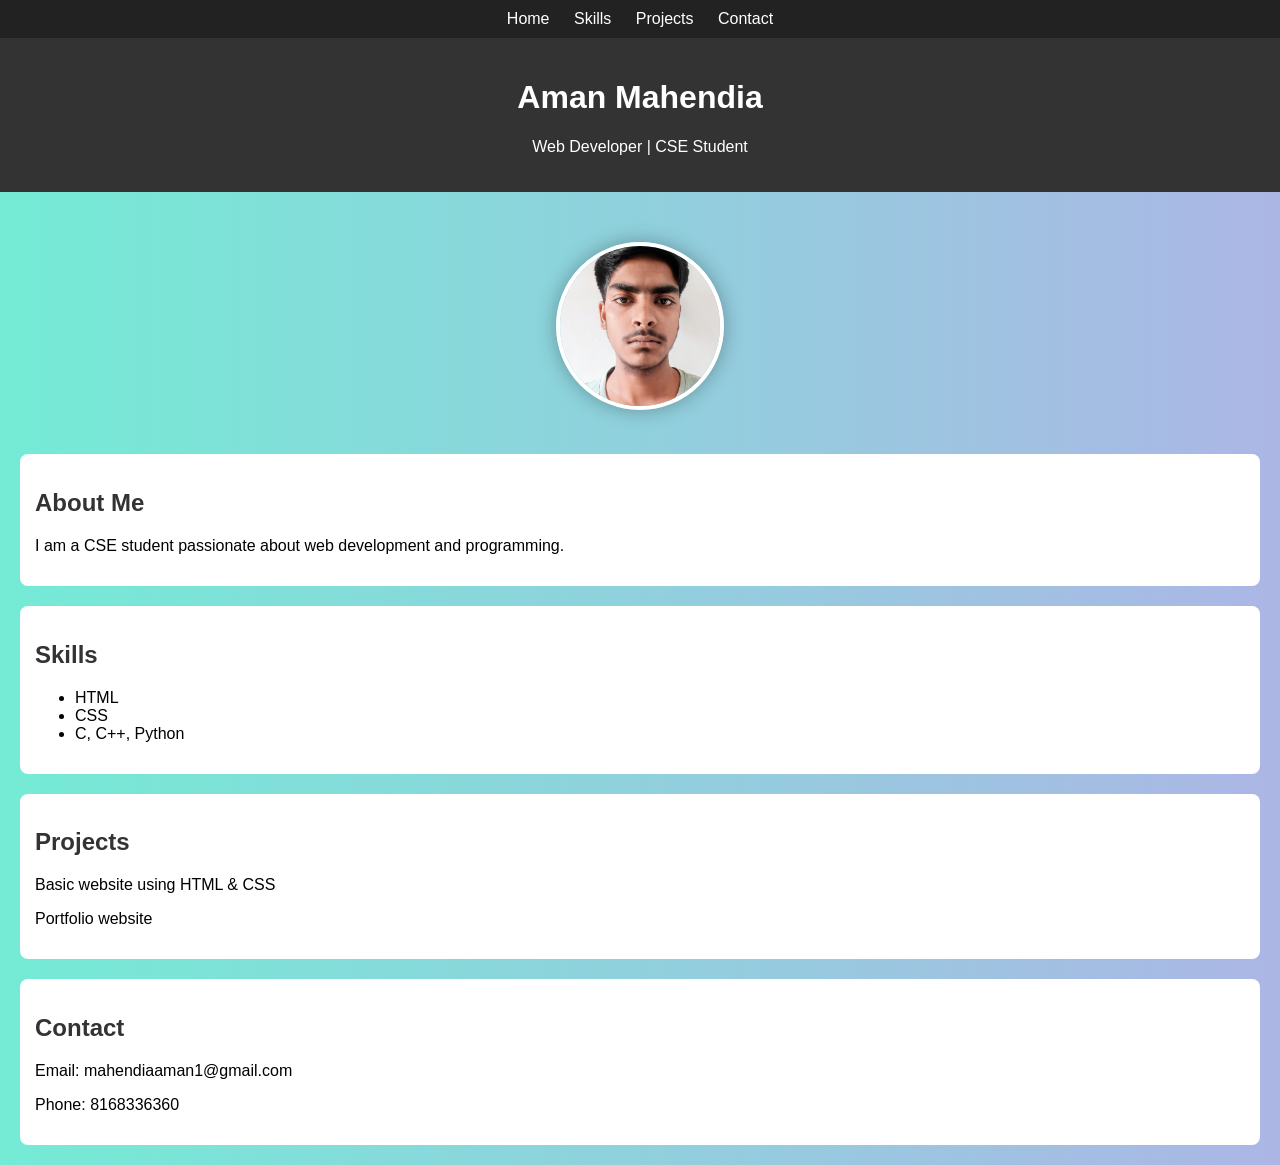
<file: index.html>
<!DOCTYPE html>
<html>
<head>
    <title>Aman Portfolio</title>
    <link rel="stylesheet" href="style.css">
</head>
<body>
    <nav>
    <a href="index.html">Home</a>
    <a href="skills.html">Skills</a>
    <a href="projects.html">Projects</a>
    <a href="contact.html">Contact</a>
</nav>

<link rel="stylesheet" href="style.css">
    <header>
        <h1>Aman Mahendia</h1>
        <p>Web Developer | CSE Student</p>
    </header>
    
    <div class="profile">
    <img src="Aman.jpg" alt="Aman Photo">
</div>
   

    <section>
        <h2>About Me</h2>
        <p>I am a CSE student passionate about web development and programming.</p>
    </section>

    <section>
        <h2>Skills</h2>
        <ul>
            <li>HTML</li>
            <li>CSS</li>
            <li>C, C++, Python</li>
        </ul>
    </section>

    <section>
        <h2>Projects</h2>
        <p>Basic website using HTML & CSS</p>
        <p>Portfolio website </p>
    </section>

    <section>
        <h2>Contact</h2>
        <p>Email: mahendiaaman1@gmail.com</p>
        <p>Phone: 8168336360</p>
    </section>

</body>
</html>
</file>
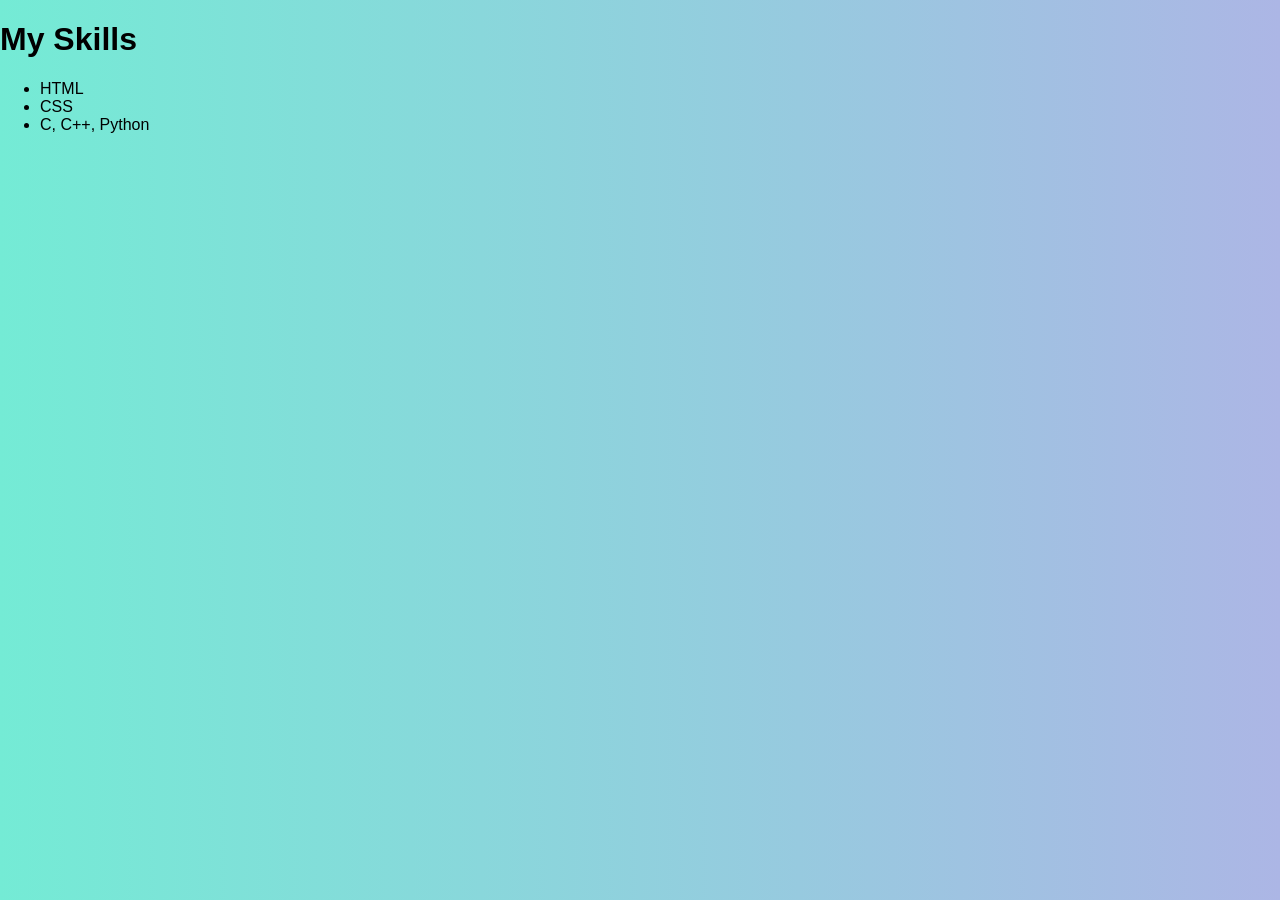
<file: skills.html>
<!DOCTYPE html>
<html>
<head>
    <title>Skills</title>
    <link rel="stylesheet" href="style.css">
</head>
<body>

<h1>My Skills</h1>
<ul>
    <li>HTML</li>
    <li>CSS</li>
    <li>C, C++, Python</li>
</ul>

</body>
</html>
</file>
<file: style.css>
body {
    font-family: Arial;
    margin: 0;
    background-color: #f4f4f4;
}

header {
    background: #333;
    color: white;
    text-align: center;
    padding: 20px;
}

section {
    background: white;
    margin: 20px;
    padding: 15px;
    border-radius: 8px;
}

h2 {
    color: #333;
}
nav {
    background: #222;
    padding: 10px;
    text-align: center;
}
nav a {
    color: white;
    margin: 10px;
    text-decoration: none;
}
button {
    padding: 10px 15px;
    background: #007bff;
    color: white;
    border: none;
    border-radius: 5px;
}
html {
    scroll-behavior: smooth;
}
.profile {
    text-align: center;
    margin-top: 20px;
}

.profile {
    text-align: center;
    margin-top: 20px;
}

.profile img {
    width: 150px;
    height: 150px;
    border-radius: 50%;
    border: 3px solid #333;
    object-fit: cover;
}
body {
    font-family: Arial;
    margin: 0;
    background: linear-gradient(to right, #74ebd5, #ACB6E5);
}

.profile {
    text-align: center;
    margin-top: 30px;
    padding: 20px;
}

.profile img {
    width: 160px;
    height: 160px;
    border-radius: 50%;
    border: 4px solid white;
    object-fit: cover;
    box-shadow: 0 0 20px rgba(0,0,0,0.3);
    transition: 0.3s;
}

.profile img:hover {
    transform: scale(1.1);
}

.profile h2 {
    color: #222;
    margin-top: 10px;
}

.profile p {
    color: #444;
}
</file>
